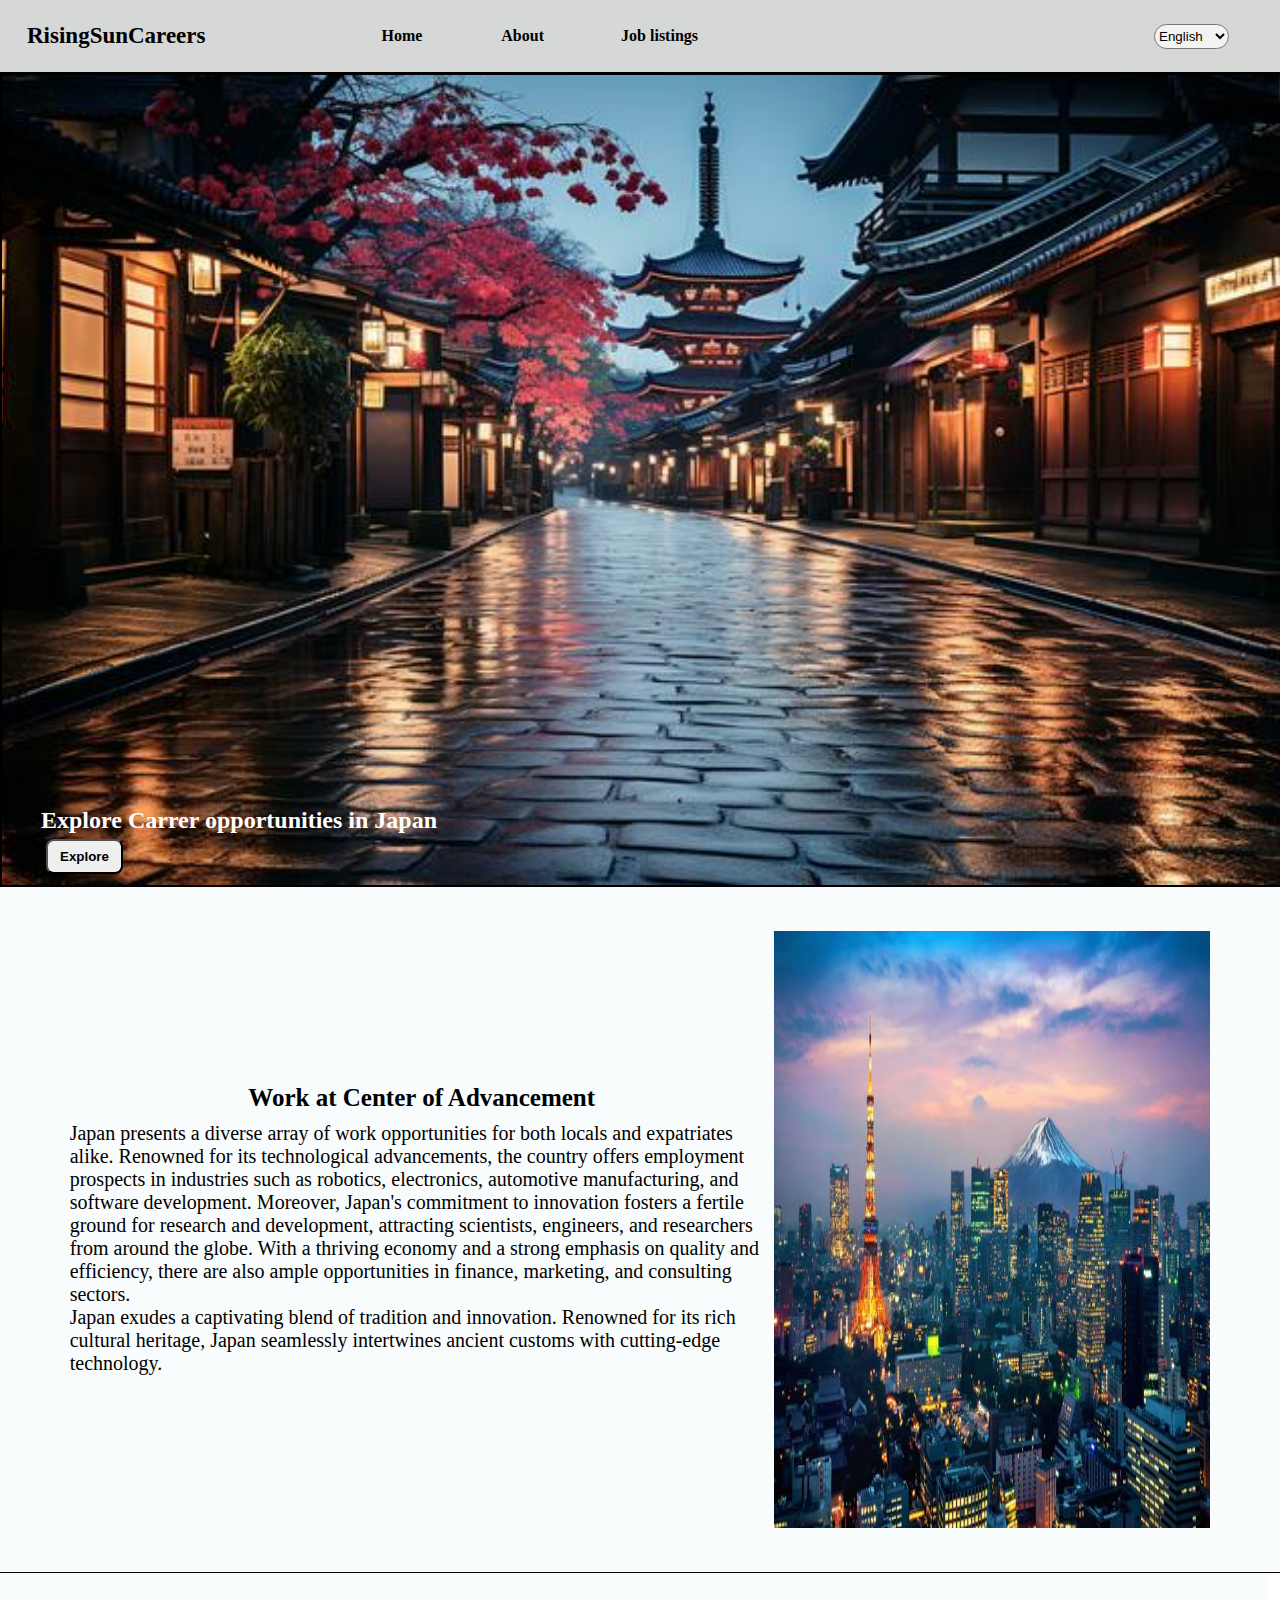
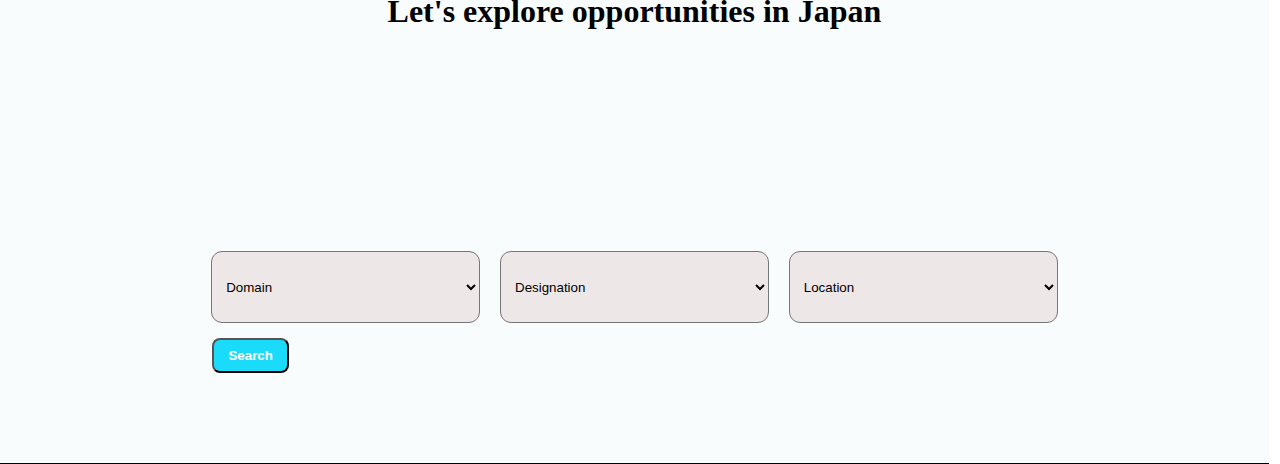
<file: index.html>
<!DOCTYPE html>
<html lang="en">

<head>
    <meta charset="UTF-8">
    <meta name="viewport" content="width=device-width, initial-scale=1.0">
    <title>RisingSunCareers</title>
    <link rel="shortcut icon" href="/images/favicon.png" type="image/x-icon">
    <link rel="stylesheet" href="style.css">

</head>

<body>
    <!-- Navbar -->
    <nav id="nav">
        <div class="title">
            RisingSunCareers
        </div>

        <div class="features">
            <ul>
                <li> <a href="index.html"> Home</a> </li>
                <li id="about" ><a href="#h1-42">About </a></li>
                <li><a href="jobListings.html"> Job listings</a></li>
            </ul>


        </div>

        <select id="language-select" name="language">
            <option value="en">English</option>
            <option value="de">Japanese</option>
            <!-- Add more languages as needed -->
        </select>
    </nav>

 

<!-- Main Section  -->
    <div class="container">
        <div class="text">
            Explore Carrer opportunities in Japan
            <div class="btn">
                <button id="conbtn"><a href="#exploresec"> Explore </a></button>
            </div>
        </div>

    </div>



    <!-- About -->
    <div class="content" id="h1-42">

        <div class="s2text">
            <div class="wat">
                <h3> Work at Center of Advancement </h3>
            </div>


            <div id="v18">
                Japan presents a diverse array of work opportunities for both locals and expatriates alike. Renowned for
                its
                technological advancements, the country offers employment prospects in industries such as robotics,
                electronics,
                automotive manufacturing, and software development. Moreover, Japan's commitment to innovation fosters a
                fertile ground
                for research and development, attracting scientists, engineers, and researchers from around the globe.
                With
                a thriving
                economy and a strong emphasis on quality and efficiency, there are also ample opportunities in finance,
                marketing, and
                consulting sectors.<br>
                Japan exudes a captivating blend of tradition and innovation. Renowned for
                its rich cultural heritage, Japan seamlessly intertwines ancient customs with cutting-edge technology.
            </div>

        </div>


        <img class="adv" src="images/adv.jpeg" alt="">
    </div>


    <!-- Explore  -->
    <div id="exploresec" class="section3">

        <div class="s3txt">
            <h1>Let's explore opportunities in Japan</h1>
        </div>

        <div class="Selects">

            <select id="Domain" name="doma" onchange="updateOptions()">
                <option value="" disabled selected>Domain</option>
                <option value="IT">Information Technology</option>
                <option value="Healthcare">Healthcare</option>
                <option value="Finance">Finance</option>
                <option value="Education">Education</option>
 >
            </select>


            <select id="Subdomain" name="subdoma">
                <option value="" disabled selected>Designation</option>
                <!-- Options will be dynamically populated here based on the selection in the first dropdown -->
            </select>


            <select id="location" name="loc">
                <option value="" disabled selected>Location</option>
                <option value="Tokyo">Tokyo</option>
                <option value="Osaka">Osaka</option>
                <option value="Kyoto">Kyoto</option>
                <option value="Yokohama">Yokohama</option>
                <option value="Nagoya">Nagoya</option>
                <option value="Fukuoka">Fukuoka</option>
                <option value="Sapporo">Sapporo</option>
                <option value="Sendai">Sendai</option>
                <option value="Hiroshima">Hiroshima</option>
                <option value="Kobe">Kobe</option>
            </select>


            <div class="btn">
                <button id="bluebtn">Search </button>
            </div>



        </div>

    </div>

    <script src="script.js"></script>
</body>

</html>
</file>
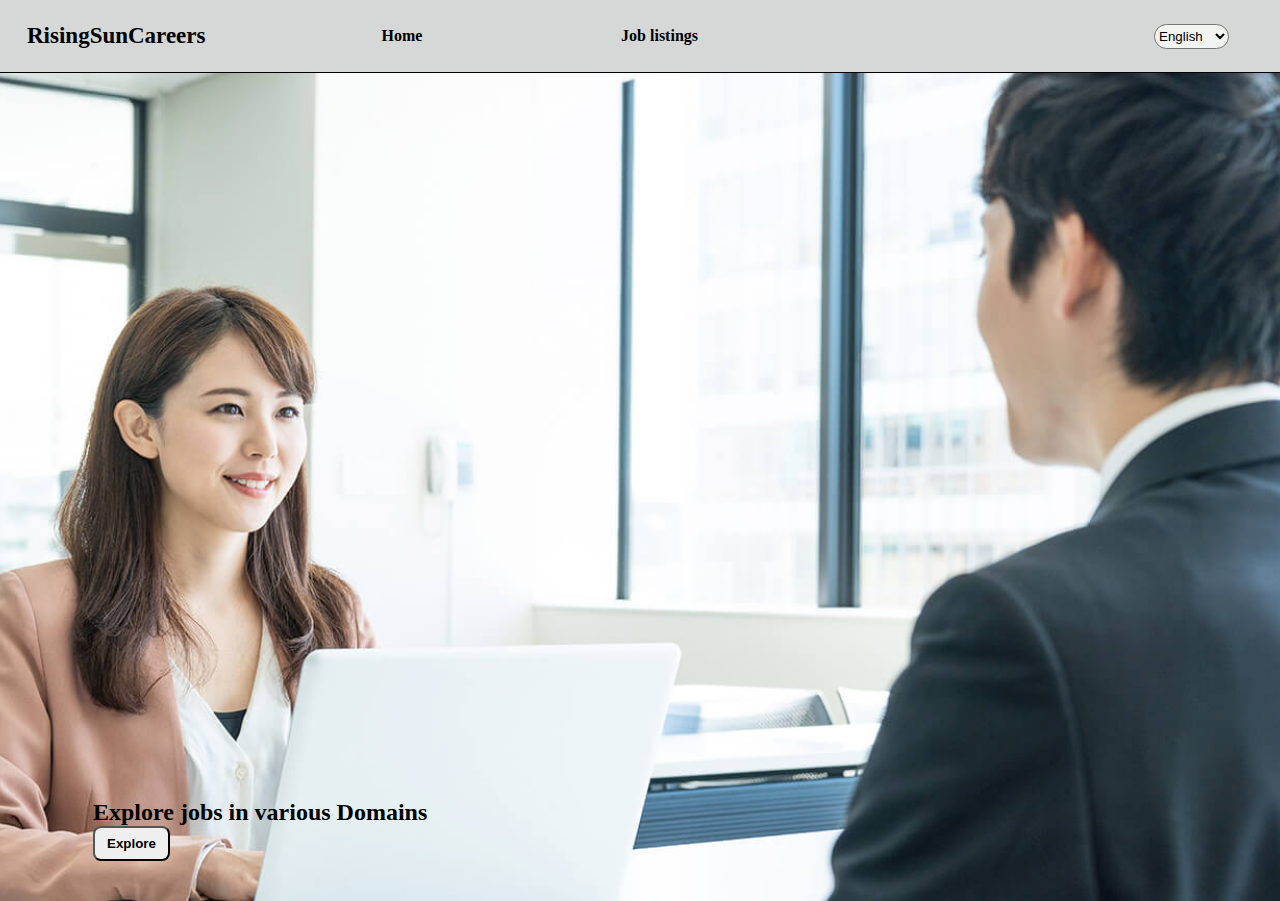
<file: jobListings.html>
<!DOCTYPE html>
<html lang="en">

<head>
    <meta charset="UTF-8">
    <meta name="viewport" content="width=device-width, initial-scale=1.0">
    <title>Job Listings</title>
    <link rel="stylesheet" href="style.css">
    <link rel="shortcut icon" href="/images/favicon.png" type="image/x-icon">
     

</head>

<body>

    <nav id="nav">
        <div class="title">
            RisingSunCareers
        </div>

        <div class="features">
            <ul>
                <li> <a href="index.html"> Home</a> </li>
                <li><a href="jobListings.html"> Job listings</a></li>
            </ul>


        </div>

        <select id="language-select" name="language">
            <option value="en">English</option>
            <option value="de">Japanese</option>
            <!-- Add more languages as needed -->
        </select>
    </nav>




    <div class="joblistings">
        <div class="btn jobssecbtn">
            <div class="jobdomain"> Explore jobs in various Domains</div>
            <button id="conbtn">Explore</button>

        </div>
    </div>


<!-- jobs will be populated inside this element using javascript  -->
    <div class="jobslist">

    </div>

    <script src="script.js"></script>
</body>

</html>
</file>
<file: style.css>
* {
    margin: 0;
    padding: 0;
}

body {
    position: relative;
}

#nav {
    background-color: #d6d7d7;
    display: flex;
    gap: 171px;
    height: 8vh;
    align-items: center;
    position: sticky;
    top: 0px;
    z-index: 2;
    opacity: 1;
    border-bottom: 1px solid black;
    width: 100vw;
}

.features>ul {
    list-style: none;
    display: flex;
    justify-content: space-between;
    gap: 6px;
    margin: 5px;

}

.features {
    width: 27vw;
}

.features>ul>li {
    font-size: 16px;
    cursor: pointer;
    min-width: 96px;
    max-height: 19px;
    font-weight: 600;



}

.features>ul>li>a,
#conbtn>a {
    text-decoration: none;
    color: black;
}

.features>ul>li:hover {
    font-size: 16px;
    text-decoration: underline;
    text-decoration-color: rgb(14, 14, 14);
    font-size: 20px;
    font-weight: 600;
    transition: ease-in-out 0.3s;
    text-decoration-thickness: 2px;
}






.joblistings {
    background-image: url(images/jobss.jpeg);
    height: max(92vh, 767px);
    /* width: 100vw; */
    background-size: max(100vw, 1750px);
    background-position: center center;
    background-repeat: no-repeat;
}

.jobssecbtn {
    position: absolute;
    left: 88px;
    bottom: 40px;
}

.jobdomain {
    color: #000000;
    font-size: 24px;
    font-weight: 600;
}



.title {
    margin-left: 27px;
    font-size: 23px;
    font-weight: 600;
}





#language-select {
    background-color: #f2f4f1;
    position: fixed;
    right: 51px;
    width: 75px;
    height: 25px;
    border-radius: 15px;

}

.container {
    border: black 2px solid;
    height: max(90vh, 800px);
    width: 100vw;
    background-image: url(images/bg.jpg);
    background-repeat: no-repeat;
    background-position: top;
    background-size: cover;

    /* background-size: max(100vw, 1300px); */
    position: relative;


}


.text {
    color: white;
    font-size: 24px;
    font-weight: 600;
    position: absolute;
    left: 39px;
    bottom: 11px;
}


#conbtn {
    height: 35px;
    width: 77px;
    border-radius: 8px;
    font-weight: 600;


}


#conbtn:hover {
    cursor: pointer;
    width: 80px;
    transition: all 0.5s;

}

.content {
    background-color: hsl(180, 33%, 98%);
    ;
    height: 65vh;
    padding: 50px;
    display: flex;
    justify-content: center;
    align-items: center;
    border-bottom: 1px solid black;
}

.s2text {
    display: flex;
    flex-direction: column;
    justify-content: center;
    align-items: center;
}

.wat {
    margin-bottom: 10px;
    ;
}

.wat>h3 {
    font-size: 25px;
}


#v18 {
    width: 55vw;
    font-size: 20px;
    font-weight: 50;

}

.adv {
    height: 102%;
    width: 37%;
}



.section3 {

    background-color: hsl(180, 33%, 98%);
    ;
    ;
    height: 50vh;
    width: 96vw;
    padding: 20px;
    display: flex;
    flex-direction: column;
    justify-content: space-between;
    align-items: center;
    border-bottom: 1px solid black;
}

#bghj {
    background-color: rgb(240, 240, 240);

}




#bluebtn {
    background-color: rgb(26, 220, 250);
    color: white;
    height: 35px;
    width: 77px;
    border-radius: 8px;
    font-weight: 600;
    cursor: pointer;
    margin-top: 2px;
    margin-left: 4px;

}

#bluebtn:hover {
    width: 80px;
    transition: all 0.5s;

}

.Selects {
    margin-bottom: 70px;

}

.Selects>select {
    background-color: rgb(237, 231, 231);
    width: 21vw;
    height: 8vh;
    margin: 8px;
    padding: 10px;
    border-radius: 11px;
}

.Selects>select>option {
    background-color: white;

}

.btn {
    margin-top: 5px;
    margin-left: 5px;
}





/* Media queries in order to make website responsive */

@media (max-width: 791px) {
    #nav {
        gap: 70px;

    }

    .title {
        margin-left: 9px;
        font-size: 18px;
        font-weight: 600;
    }

    .features>ul>li {
        font-size: 15px;

        min-width: 73px;




    }

    .content {
        padding: 15px;
    }

    #v18 {
        width: 52vw;
        font-size: 13px;
        font-weight: 28;
    }

    .adv {
        height: 38%;
        width: 41%;
    }

    .joblistings {
        background-image: url(images/ver.jpeg);
        max-height: 700px;
        background-size: cover;
        background-position: bottom center;
        background-repeat: no-repeat;
    }

    .jobdomain {
        color: #eed0d0;
        font-size: 24px;
        font-weight: 600;
    }


}


#bghj {
    border: 1px solid black;
    margin: 7px;
    padding: 7px;
    width: 94vw;
}

@media (max-width: 565px) {

    #nav {
        gap: 10px;

    }

    .title {
        margin-left: 9px;
        font-size: 18px;
        font-weight: 600;
    }

    .features>ul>li {
        font-size: 15px;
        min-width: 73px;
    }

    #language-select {

        width: 67px;

    }

    .section3 {
        padding: 10px;
    }



    .text {
        font-size: 22px;
        position: absolute;
        left: 16px;
        bottom: 17px;
    }


}




@media (max-width: 510px) {
    #language-select {

        display: none;

    }


    .title {
        margin-left: 4px;
        font-size: 16px;
        font-weight: 600;
    }

    #v18 {
        width: 89vw;
        font-size: 13px;
        font-weight: 28;
        margin-bottom: 11px;
    }

    .content {
        flex-direction: column;
    }

    .adv {
        height: 38%;
        width: 93%;
    }



}

@media (max-width: 396px) {
    .features>ul>li {
        font-size: 9px;
        min-width: 58px;
    }

    .title {
        margin-left: 4px;
        font-size: 14px;
        font-weight: 600;
    }


    #about {
        display: none;
    }

    .container {
        height: 84vh;
    }

    .wat>h3 {
        font-size: 13px;
    }




    .jobssecbtn {
        position: absolute;
        left: 38px;
        bottom: 32px;
    }

    .content {
        height: 78vh;
    }


}


@media (max-width: 211px) {

    #v18 {

        font-size: 10px;

    }

    .adv {
        height: 16%;
        width: 93%;
    }

    h1 {

        font-size: 9px;

    }


}
</file>
